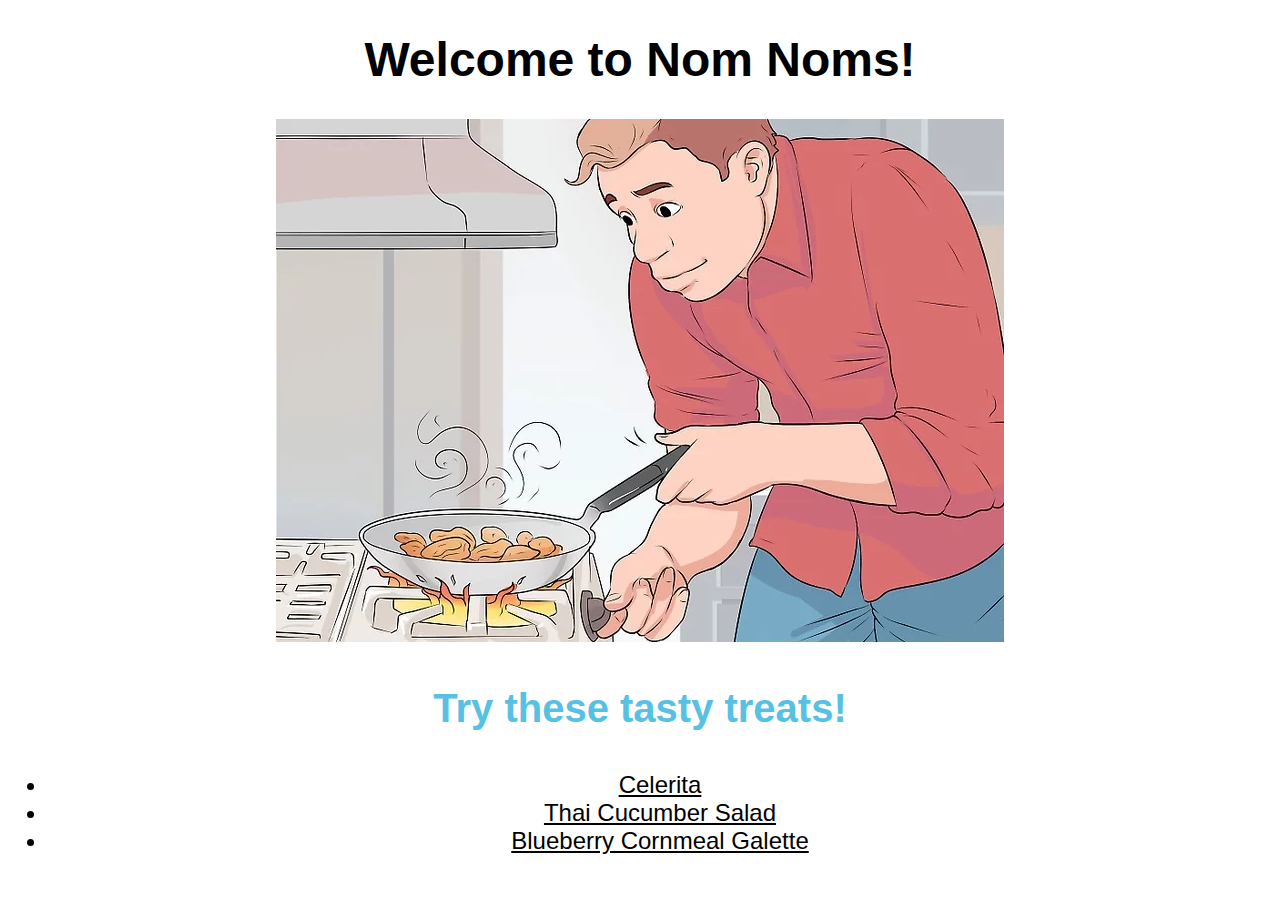
<file: index.html>
<!DOCTYPE html>
<html lang="en">
  <head>
    <meta charset="UTF-8" />
    <meta http-equiv="X-UA-Compatible" content="IE=edge" />
    <meta name="viewport" content="width=device-width, initial-scale=1.0" />
    <link rel="stylesheet" href="styles.css">
    <title>Nom Noms</title>
  </head>
  <body>
    <h1>Welcome to Nom Noms!</h1>

    <img src="./assets/images/cookingman.jpeg" alt="Welcome image" />
    <h3>Try these tasty treats!</h3>
    <ul>
      <li><a href="./recipes/celerita.html">Celerita</a></li>
      <li>
        <a href="./recipes/thai_cucumberSalad.html">Thai Cucumber Salad</a>
      </li>
      <li>
        <a href="./recipes/blueberry_cornmealGalette.html"
          >Blueberry Cornmeal Galette</a
        >
      </li>
    </ul>
  </body>
</html>
</file>
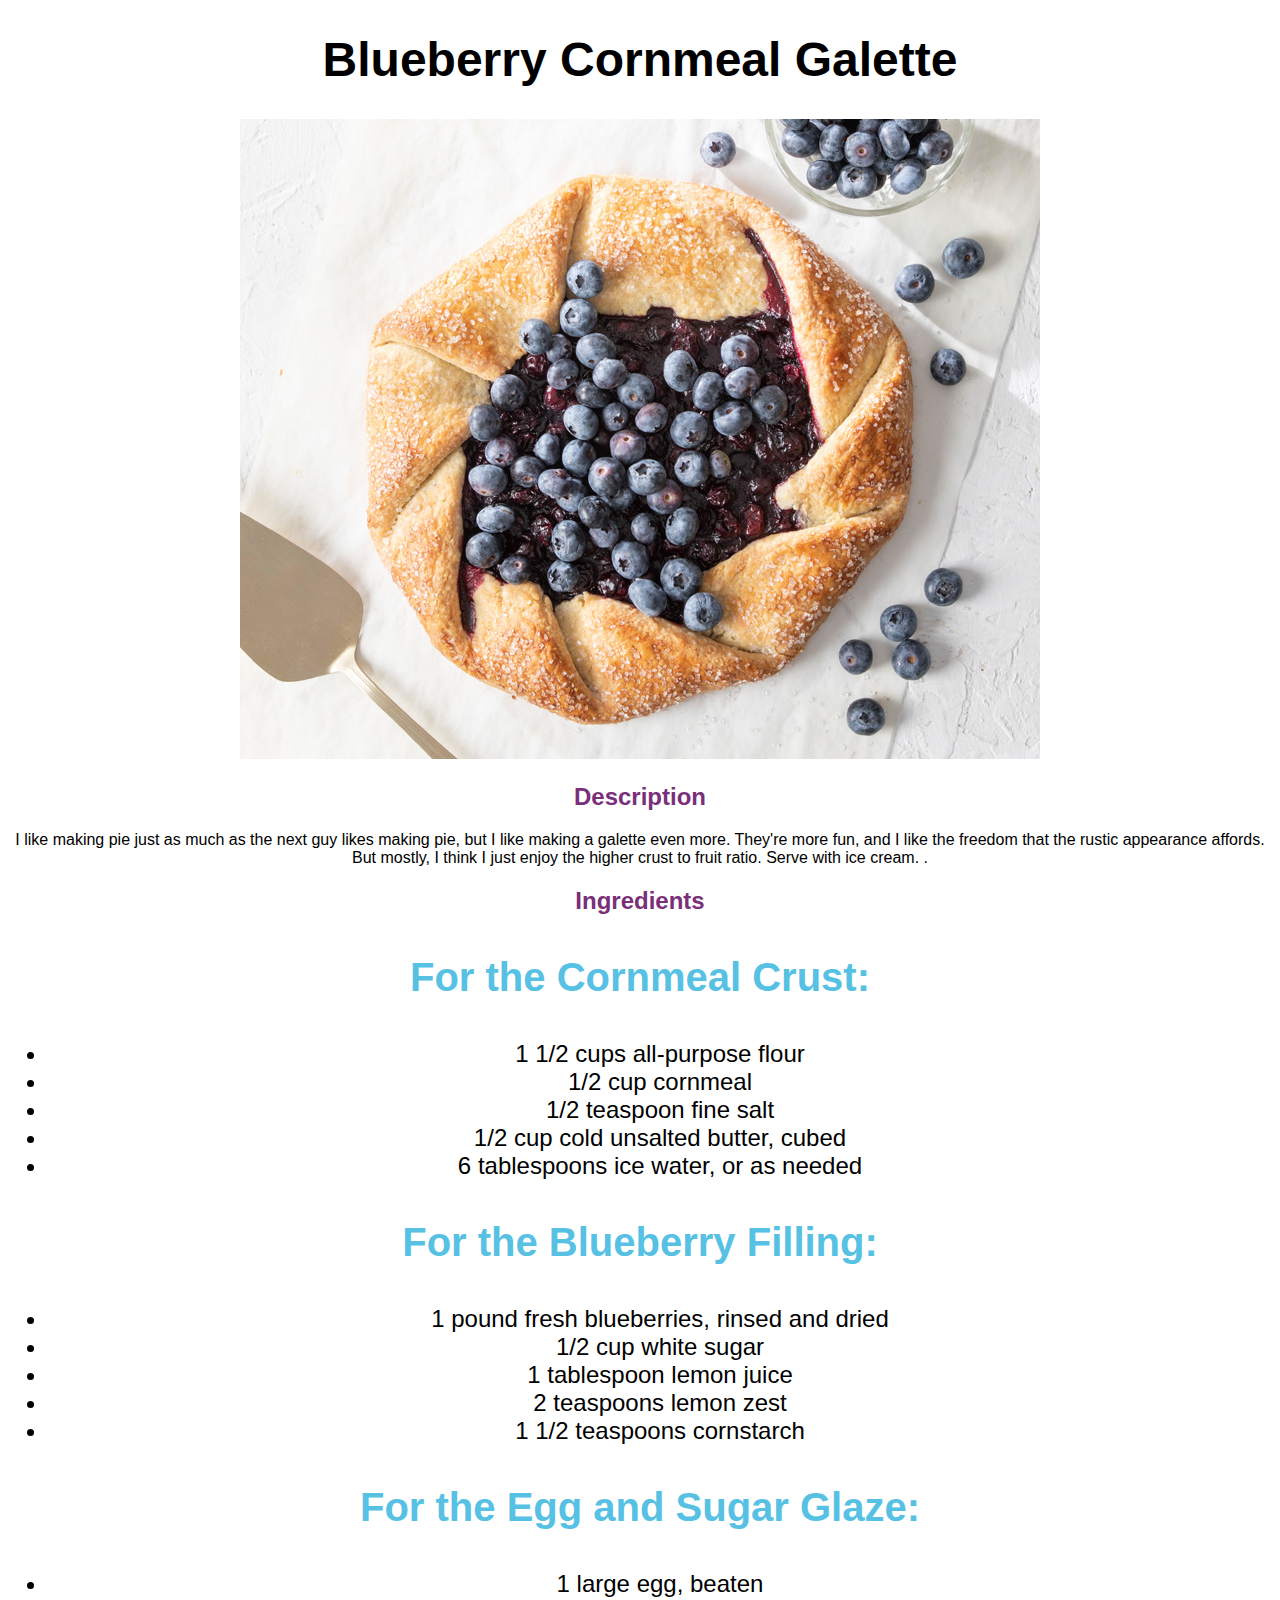
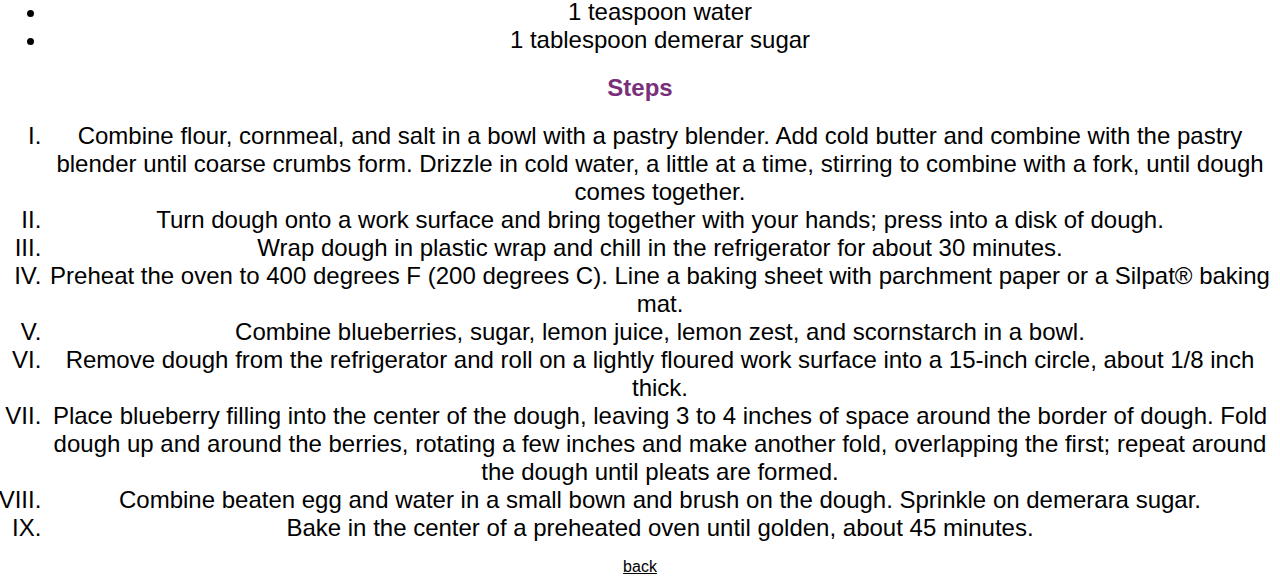
<file: recipes/blueberry_cornmealGalette.html>
<!DOCTYPE html>
<html lang="en">
  <head>
    <meta charset="UTF-8" />
    <meta http-equiv="X-UA-Compatible" content="IE=edge" />
    <meta name="viewport" content="width=device-width, initial-scale=1.0" />
    <link rel="stylesheet" href="../styles.css" />

    <title>Blueberry Cornmeal Galette</title>
  </head>
  <body>
    <h1>Blueberry Cornmeal Galette</h1>
    <img src="../assets/images/BlueBerries.jpeg" alt="Photo of the Salad" />
    <h2>Description</h2>
    <p>
      I like making pie just as much as the next guy likes making pie, but I
      like making a galette even more. They're more fun, and I like the freedom
      that the rustic appearance affords. But mostly, I think I just enjoy the
      higher crust to fruit ratio. Serve with ice cream. .
    </p>
    <h2>Ingredients</h2>
    <h3>For the Cornmeal Crust:</h3>
    <ul>
      <li>1 1/2 cups all-purpose flour</li>
      <li>1/2 cup cornmeal</li>
      <li>1/2 teaspoon fine salt</li>
      <li>1/2 cup cold unsalted butter, cubed</li>
      <li>6 tablespoons ice water, or as needed</li>
    </ul>
    <h3>For the Blueberry Filling:</h3>
    <ul>
      <li>1 pound fresh blueberries, rinsed and dried</li>
      <li>1/2 cup white sugar</li>
      <li>1 tablespoon lemon juice</li>
      <li>2 teaspoons lemon zest</li>
      <li>1 1/2 teaspoons cornstarch</li>
    </ul>
    <h3>For the Egg and Sugar Glaze:</h3>
    <ul>
      <li>1 large egg, beaten</li>
      <li>1 teaspoon water</li>
      <li>1 tablespoon demerar sugar</li>
    </ul>
    <h2>Steps</h2>
    <ol>
      <li>
        Combine flour, cornmeal, and salt in a bowl with a pastry blender. Add
        cold butter and combine with the pastry blender until coarse crumbs
        form. Drizzle in cold water, a little at a time, stirring to combine
        with a fork, until dough comes together.
      </li>
      <li>
        Turn dough onto a work surface and bring together with your hands; press
        into a disk of dough.
      </li>
      <li>
        Wrap dough in plastic wrap and chill in the refrigerator for about 30
        minutes.
      </li>
      <li>
        Preheat the oven to 400 degrees F (200 degrees C). Line a baking sheet
        with parchment paper or a Silpat® baking mat.
      </li>
      <li>
        Combine blueberries, sugar, lemon juice, lemon zest, and scornstarch in
        a bowl.
      </li>
      <li>
        Remove dough from the refrigerator and roll on a lightly floured work
        surface into a 15-inch circle, about 1/8 inch thick.
      </li>
      <li>
        Place blueberry filling into the center of the dough, leaving 3 to 4
        inches of space around the border of dough. Fold dough up and around the
        berries, rotating a few inches and make another fold, overlapping the
        first; repeat around the dough until pleats are formed.
      </li>
      <li>
        Combine beaten egg and water in a small bown and brush on the dough.
        Sprinkle on demerara sugar.
      </li>
      <li>
        Bake in the center of a preheated oven until golden, about 45 minutes.
      </li>
    </ol>
    <a href="../index.html">back</a>
  </body>
</html>
</file>
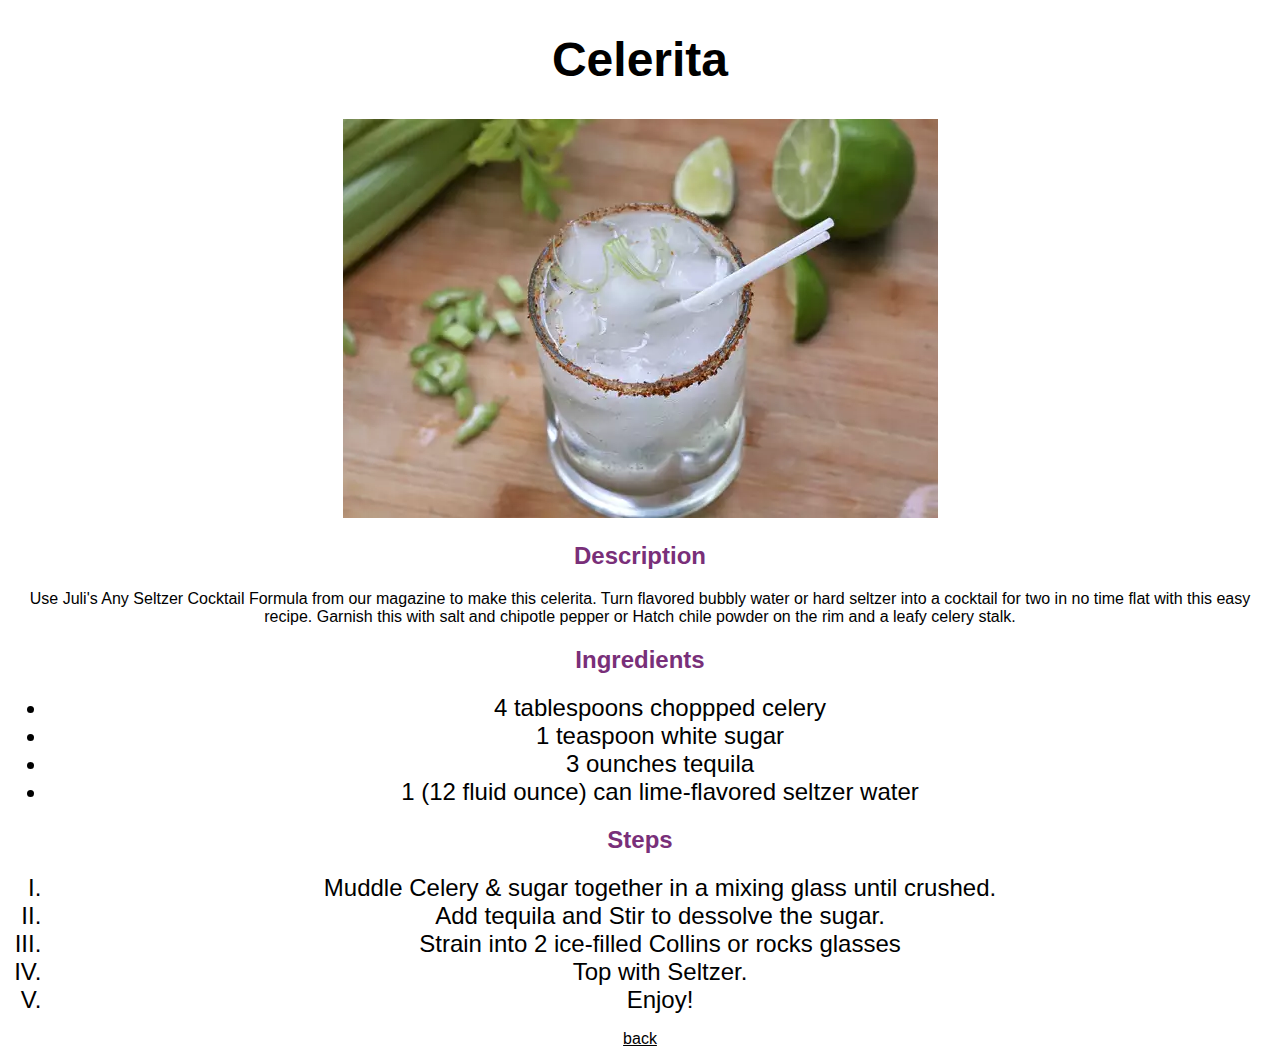
<file: recipes/celerita.html>
<!DOCTYPE html>
<html lang="en">
  <head>
    <meta charset="UTF-8" />
    <meta http-equiv="X-UA-Compatible" content="IE=edge" />
    <meta name="viewport" content="width=device-width, initial-scale=1.0" />
    <link rel="stylesheet" href="../styles.css" />

    <title>Celerita</title>
  </head>
  <body>
    <h1>Celerita</h1>
    <img src="../assets/images/spicydrank.jpeg" alt="Photo of Celerita" />
    <h2>Description</h2>
    <p>
      Use Juli's Any Seltzer Cocktail Formula from our magazine to make this
      celerita. Turn flavored bubbly water or hard seltzer into a cocktail for
      two in no time flat with this easy recipe. Garnish this with salt and
      chipotle pepper or Hatch chile powder on the rim and a leafy celery stalk.
    </p>
    <h2>Ingredients</h2>
    <ul>
      <li>4 tablespoons choppped celery</li>
      <li>1 teaspoon white sugar</li>
      <li>3 ounches tequila</li>
      <li>1 (12 fluid ounce) can lime-flavored seltzer water</li>
    </ul>
    <h2>Steps</h2>
    <ol>
      <li>Muddle Celery & sugar together in a mixing glass until crushed.</li>
      <li>Add tequila and Stir to dessolve the sugar.</li>
      <li>Strain into 2 ice-filled Collins or rocks glasses</li>
      <li>Top with Seltzer.</li>
      <li>Enjoy!</li>
    </ol>
    <a href="../index.html">back</a>
  </body>
</html>
</file>
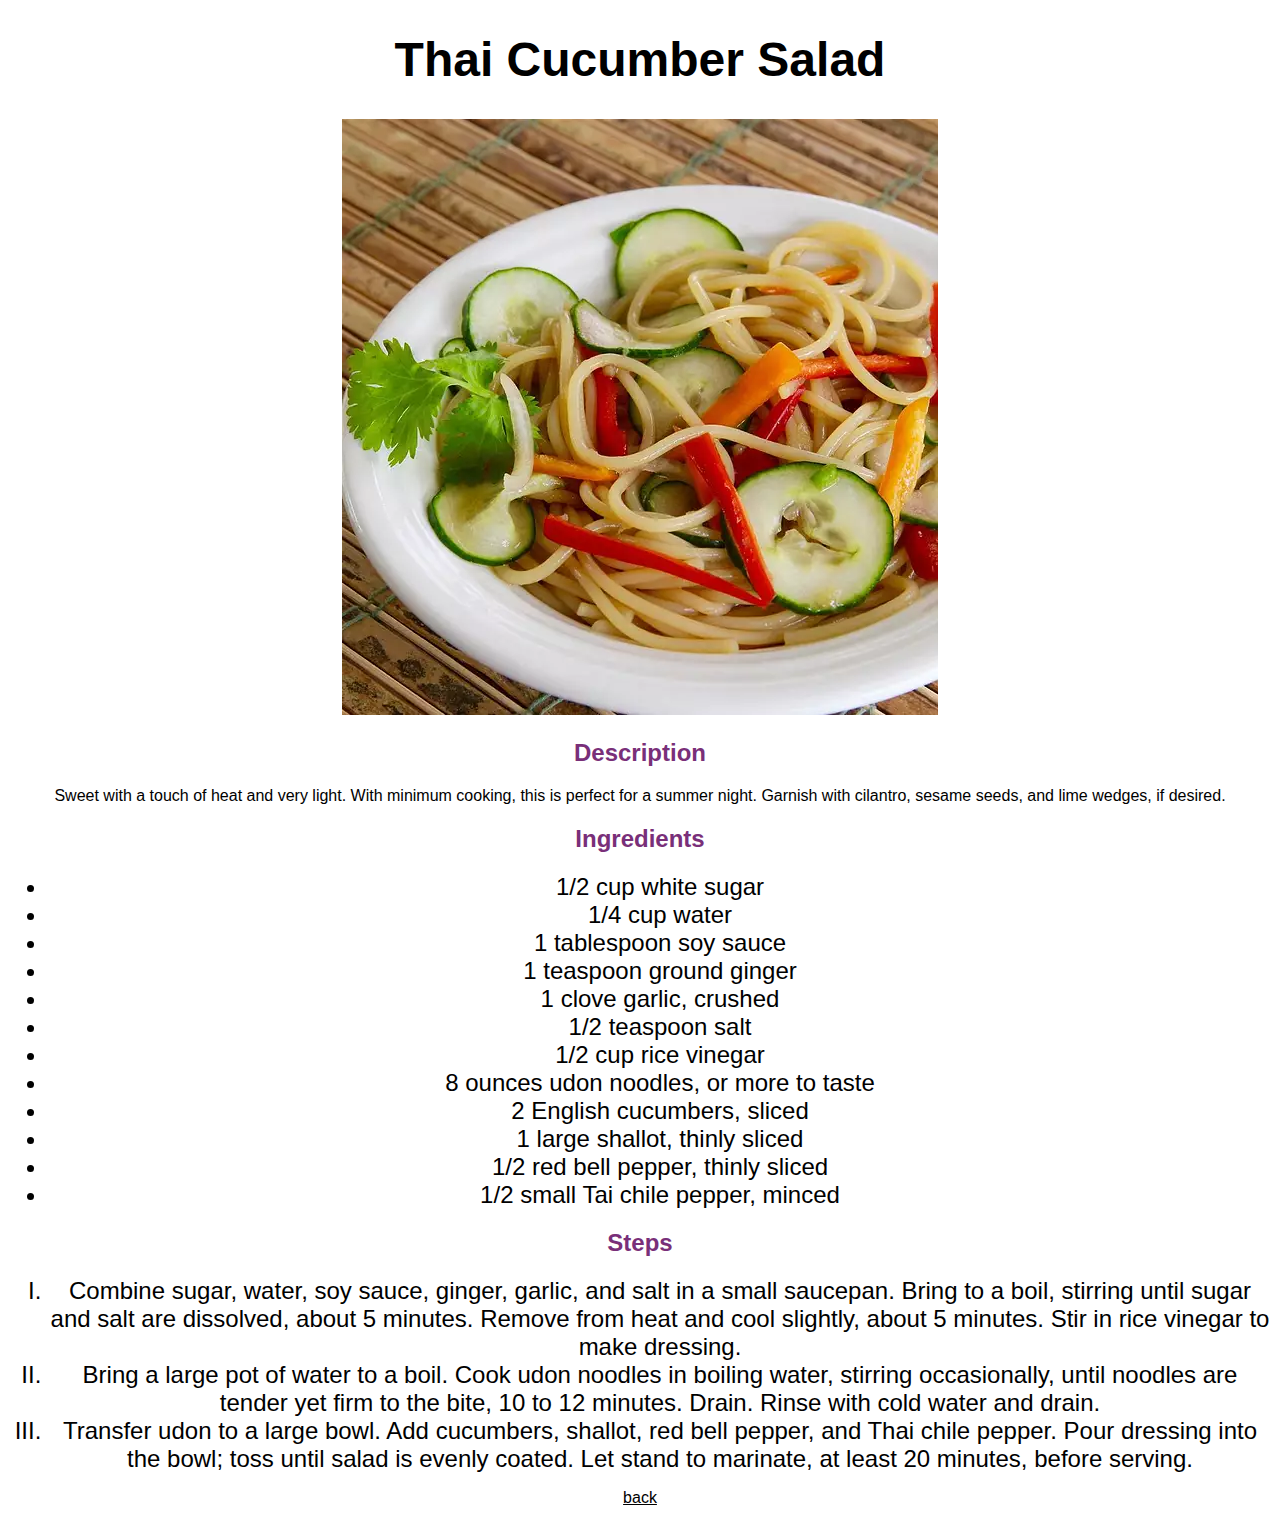
<file: recipes/thai_cucumberSalad.html>
<!DOCTYPE html>
<html lang="en">
  <head>
    <meta charset="UTF-8" />
    <meta http-equiv="X-UA-Compatible" content="IE=edge" />
    <meta name="viewport" content="width=device-width, initial-scale=1.0" />
    <link rel="stylesheet" href="../styles.css" />

    <title>Thai Cucumber Salad</title>
  </head>
  <body>
    <h1>Thai Cucumber Salad</h1>
    <img
      src="../assets/images/ThaiCucumberSalad.jpeg"
      alt="Photo of the Salad"
    />
    <h2>Description</h2>
    <p>
      Sweet with a touch of heat and very light. With minimum cooking, this is
      perfect for a summer night. Garnish with cilantro, sesame seeds, and lime
      wedges, if desired.
    </p>
    <h2>Ingredients</h2>
    <ul>
      <li>1/2 cup white sugar</li>
      <li>1/4 cup water</li>
      <li>1 tablespoon soy sauce</li>
      <li>1 teaspoon ground ginger</li>
      <li>1 clove garlic, crushed</li>
      <li>1/2 teaspoon salt</li>
      <li>1/2 cup rice vinegar</li>
      <li>8 ounces udon noodles, or more to taste</li>
      <li>2 English cucumbers, sliced</li>
      <li>1 large shallot, thinly sliced</li>
      <li>1/2 red bell pepper, thinly sliced</li>
      <li>1/2 small Tai chile pepper, minced</li>
    </ul>
    <h2>Steps</h2>
    <ol>
      <li>
        Combine sugar, water, soy sauce, ginger, garlic, and salt in a small
        saucepan. Bring to a boil, stirring until sugar and salt are dissolved,
        about 5 minutes. Remove from heat and cool slightly, about 5 minutes.
        Stir in rice vinegar to make dressing.
      </li>
      <li>
        Bring a large pot of water to a boil. Cook udon noodles in boiling
        water, stirring occasionally, until noodles are tender yet firm to the
        bite, 10 to 12 minutes. Drain. Rinse with cold water and drain.
      </li>
      <li>
        Transfer udon to a large bowl. Add cucumbers, shallot, red bell pepper,
        and Thai chile pepper. Pour dressing into the bowl; toss until salad is
        evenly coated. Let stand to marinate, at least 20 minutes, before
        serving.
      </li>
    </ol>
    <a href="../index.html">back</a>
  </body>
</html>
</file>
<file: styles.css>
* {
    font-family: 'Franklin Gothic Medium', 'Arial Narrow', Arial, sans-serif;
    text-align: center;
}

h1 {
    font-size: 48px;
    transition: font-size .4s ease-in-out;
}

h1:hover {
    font-size: 60px;
}
h2 {
    color: rgb(121, 47, 121);
}
h3 {
    color: rgb(87, 193, 228);
}
h3 {
    font-size: 40px;
    transition: font-size .4s ease-in-out;
}

li {
    font-size: 24px;
}

a {
    color: inherit;
    transition: font-size .25s ease-in-out;
}

a:hover {
    font-size: 28px;
}

ol {
    list-style-type: upper-roman;
}
</file>
